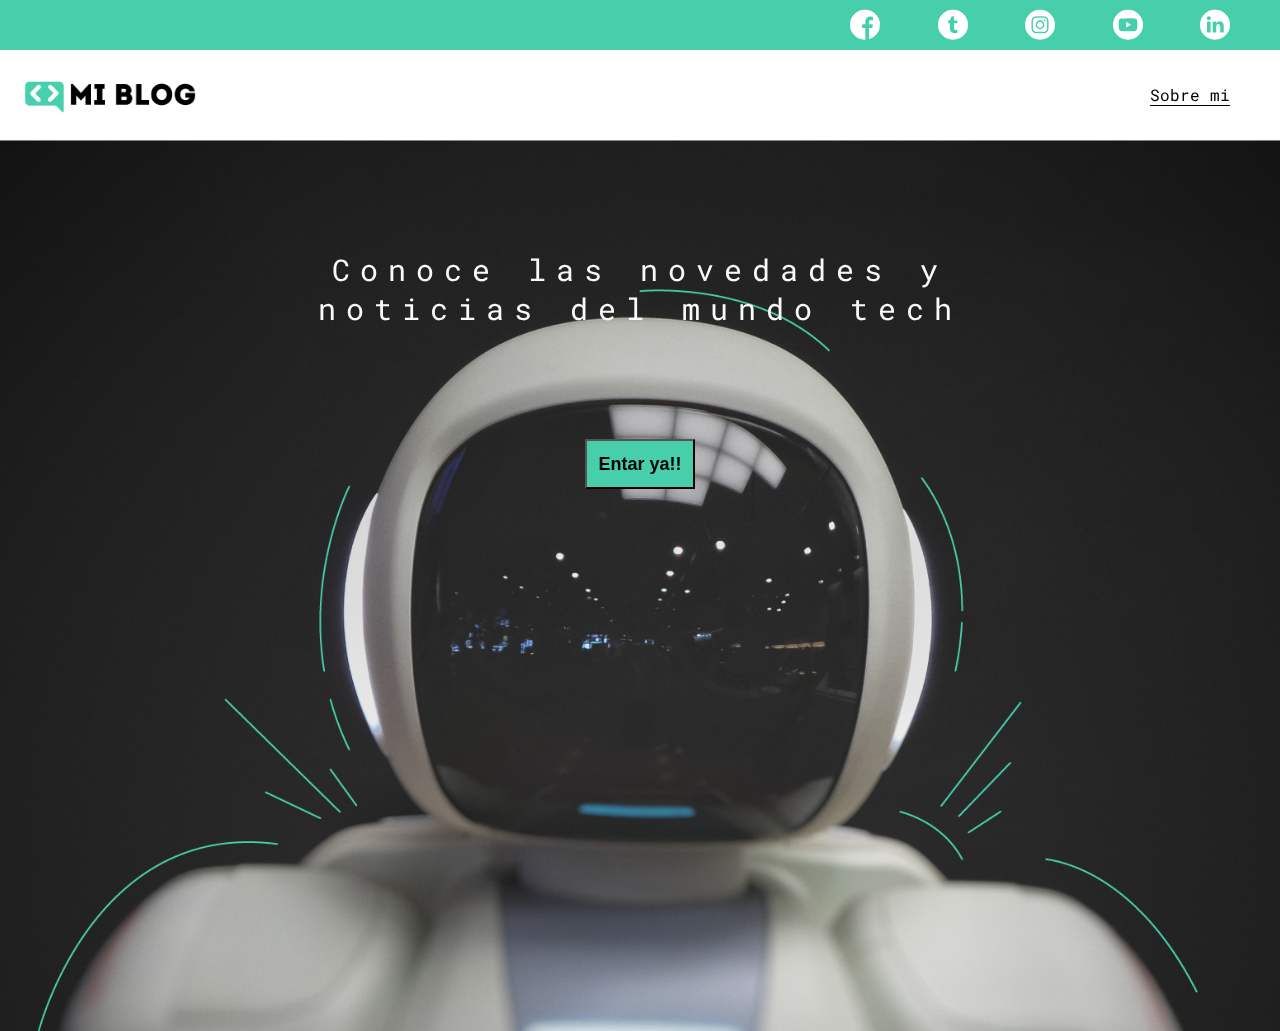
<file: index.html>
<!DOCTYPE html>
<html lang="en">
  <head>
    <meta charset="UTF-8" />
    <meta http-equiv="X-UA-Compatible" content="IE=edge" />
    <meta name="viewport" content="width=device-width, initial-scale=1.0" />
    <title>My Blog</title>
    <link rel="stylesheet" href="./css/main.css" />
    <link rel="stylesheet" href="css/font/flaticon.css">
    <link rel="stylesheet" href="css/media-queries.css">
  </head>

  <body class="home-body">
    <header>
      <section class="header-icons-container">
          <div class="icons">
            <a href="/"><span class="flaticon-001-facebook"></span></a>
            <a href="/"><span class="flaticon-002-twitter"></span></a>
            <a href="/"><span class="flaticon-011-instagram"></span></a>
            <a href="/"><span class="flaticon-008-youtube"></span></a>
            <a href="/"><span class="flaticon-010-linkedin"></span></a>
          </div>
      </section>
      <nav>
        <section class="nav-logo-container">
            <a href="/"><img src="assets/img/Logo-negro.png" alt="Logo de mi blog"></a>
        </section>

        <section class="profile-link">
            <a href="perfil.html">Sobre mi</a>
        </section>
      </nav>
    </header>

    <main class="home-main">
        <section>
            <p class="home-main-text">
              Conoce las novedades y noticias del mundo tech
            </p>
            <button class="home-main-buttom">
                <a href="blogs.html">Entar ya!!</a>
            </button>
        </section>
    </main>
  </body>
</html>
</file>
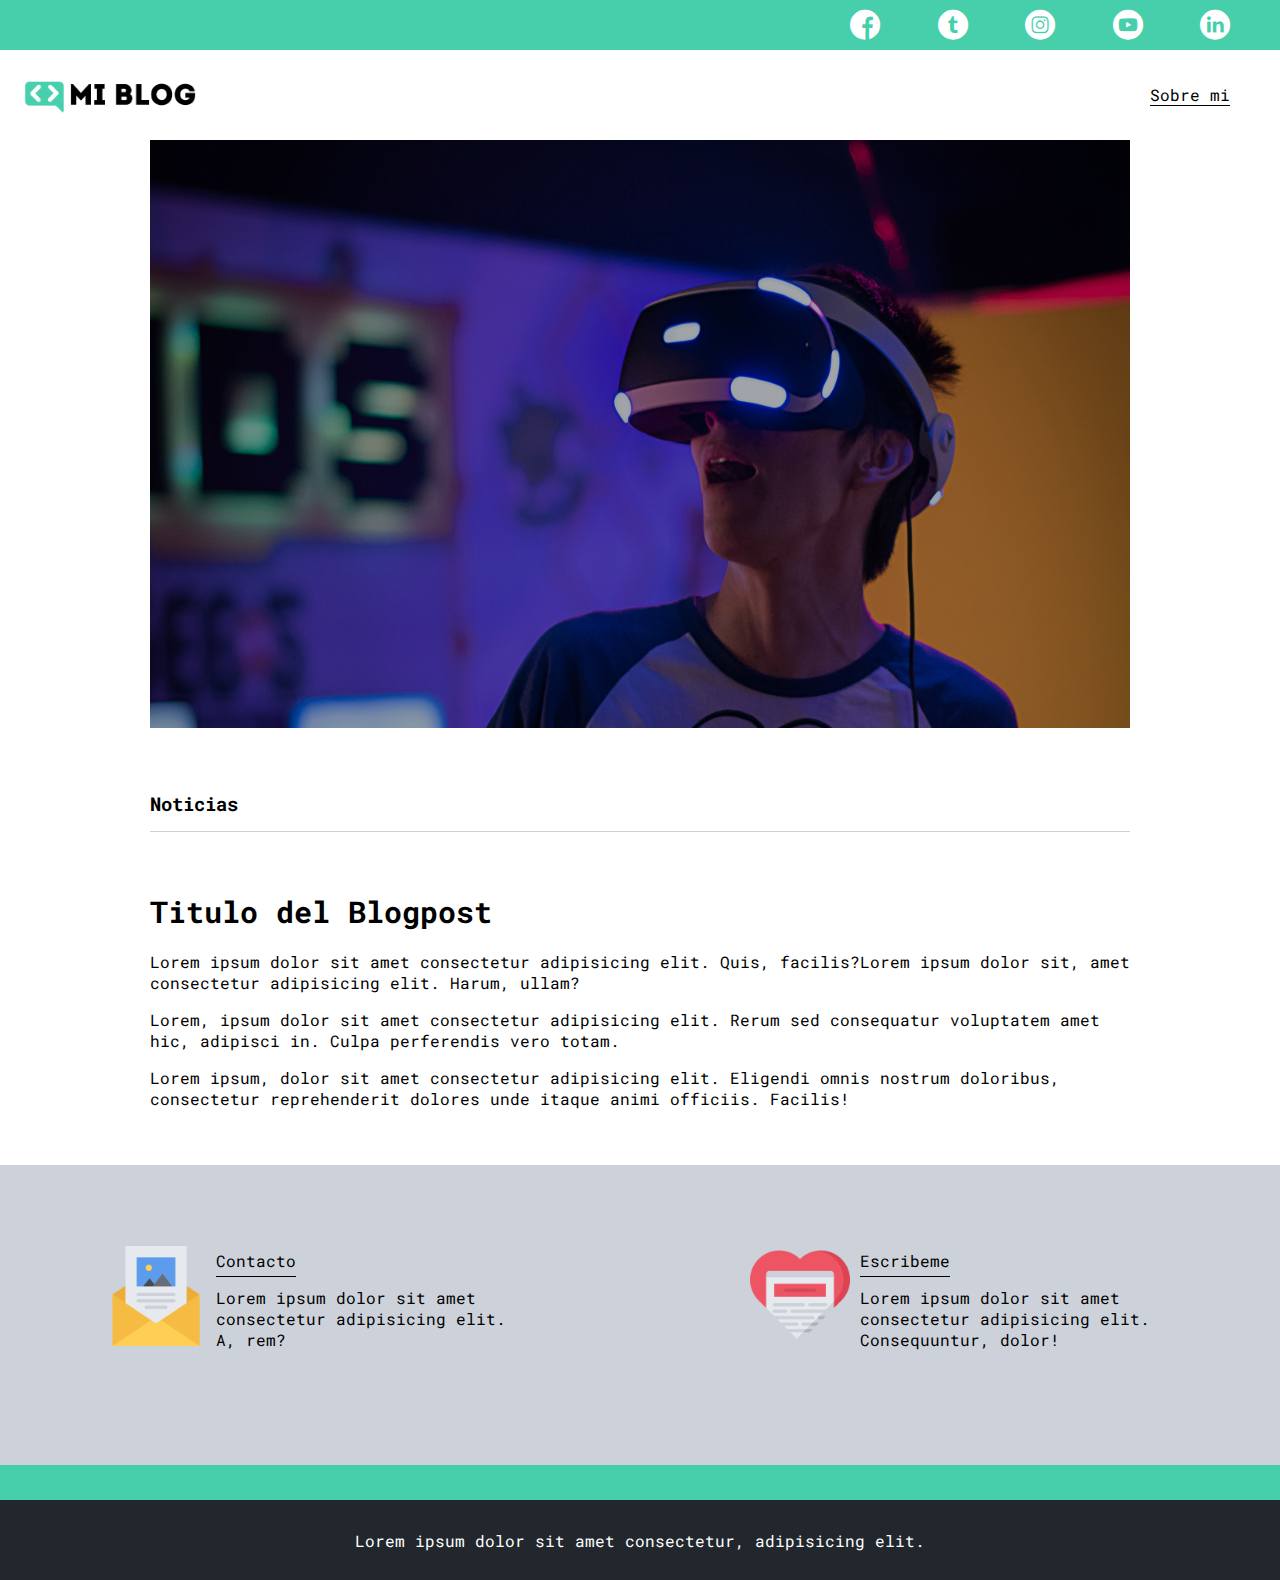
<file: blog.html>
<!DOCTYPE html>
<html lang="en">

<head>
    <meta charset="UTF-8" />
    <meta http-equiv="X-UA-Compatible" content="IE=edge" />
    <meta name="viewport" content="width=device-width, initial-scale=1.0" />
    <title>My Blog</title>
    <link rel="stylesheet" href="./css/main.css" />
    <link rel="stylesheet" href="css/font/flaticon.css">
    <link rel="stylesheet" href="css/media-queries.css">
</head>

<body>
    <header>
        <section class="header-icons-container">
            <div class="icons">
                <a href="/"><span class="flaticon-001-facebook"></span></a>
                <a href="/"><span class="flaticon-002-twitter"></span></a>
                <a href="/"><span class="flaticon-011-instagram"></span></a>
                <a href="/"><span class="flaticon-008-youtube"></span></a>
                <a href="/"><span class="flaticon-010-linkedin"></span></a>
            </div>
        </section>
        <nav>
            <section class="nav-logo-container">
                <a href="/"><img src="assets/img/Logo-negro.png" alt="Logo de mi blog"></a>
            </section>

            <section class="profile-link">
                <a href="perfil.html">Sobre mi</a>
            </section>
        </nav>
    </header>

    <main>
<section class="grid-container blogs-post-img-container">
    <img src="assets/img/post-1.png" alt="">
</section>
<section class="blogs-post-main-container">
    <div class="grid-container">
        <h3>Noticias</h3>
        <article>
            <h1>Titulo del Blogpost</h1>
            <p>Lorem ipsum dolor sit amet consectetur adipisicing elit. Quis, facilis?Lorem ipsum dolor sit, amet consectetur adipisicing elit. Harum, ullam?</p>
            <p>Lorem, ipsum dolor sit amet consectetur adipisicing elit. Rerum sed consequatur voluptatem amet hic, adipisci in. Culpa perferendis vero totam.</p>
            <p>Lorem ipsum, dolor sit amet consectetur adipisicing elit. Eligendi omnis nostrum doloribus, consectetur reprehenderit dolores unde itaque animi officiis. Facilis!</p>
        </article>
    </div>
</section>
<section class="contact-main-container">
    <div>
        <img src="assets/img/013-newsletter.png" alt="Imagen">
        <div class="contact-left">
            <a href="">Contacto</a>
            <p>Lorem ipsum dolor sit amet consectetur adipisicing elit. A, rem?</p>
        </div>
    </div>
    <div>
        <img src="assets/img/006-like.png" alt="Imagen">
        <div class="contact-right">
            <a href="">Escribeme</a>
            <p>Lorem ipsum dolor sit amet consectetur adipisicing elit. Consequuntur, dolor!</p>
        </div>
    </div>
</section>
    </main>

    <footer>
        <p>Lorem ipsum dolor sit amet consectetur, adipisicing elit.</p>
    </footer>
</body>
</html>
</file>
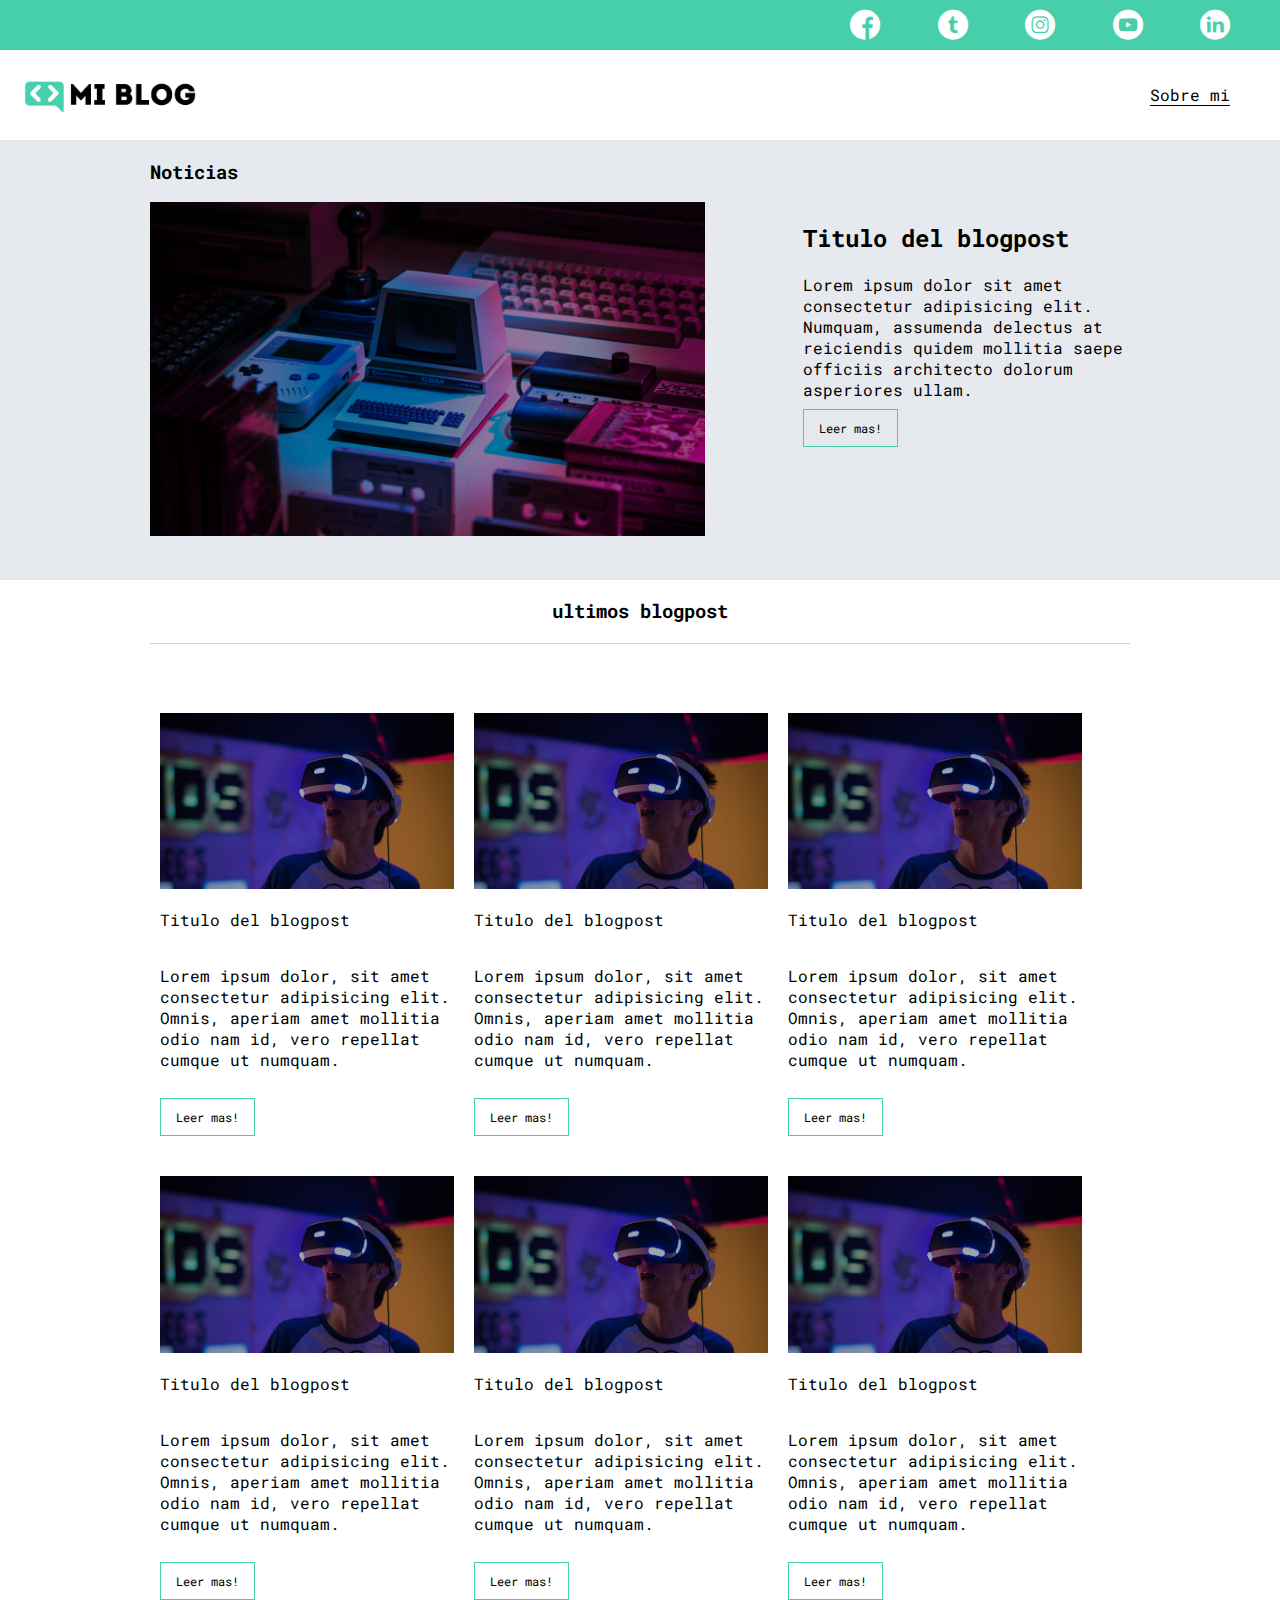
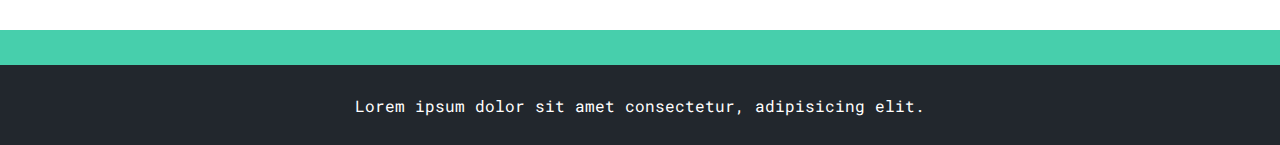
<file: blogs.html>
<!DOCTYPE html>
<html lang="en">

<head>
    <meta charset="UTF-8" />
    <meta http-equiv="X-UA-Compatible" content="IE=edge" />
    <meta name="viewport" content="width=device-width, initial-scale=1.0" />
    <title>My Blog</title>
    <link rel="stylesheet" href="./css/main.css" />
    <link rel="stylesheet" href="css/font/flaticon.css">
    <link rel="stylesheet" href="css/media-queries.css">
</head>

<body>
    <header>
        <section class="header-icons-container">
            <div class="icons">
                <a href="/"><span class="flaticon-001-facebook"></span></a>
                <a href="/"><span class="flaticon-002-twitter"></span></a>
                <a href="/"><span class="flaticon-011-instagram"></span></a>
                <a href="/"><span class="flaticon-008-youtube"></span></a>
                <a href="/"><span class="flaticon-010-linkedin"></span></a>
            </div>
        </section>
        <nav>
            <section class="nav-logo-container">
                <a href="/"><img src="assets/img/Logo-negro.png" alt="Logo de mi blog"></a>
            </section>

            <section class="profile-link">
                <a href="perfil.html">Sobre mi</a>
            </section>
        </nav>
    </header>
    <main class="blogs-main">
        <section class="blogs-new-container">
            <div class="grid-container blogs-main-new">
                <h3>Noticias</h3>
                <div class="blogs-new-img-container">
                    <img src="assets/img/main-news-img.png" alt="">
                </div>
                <div class="blogs-news-info-container">
                    <h2>Titulo del blogpost</h2>
                    <p>Lorem ipsum dolor sit amet consectetur adipisicing elit. Numquam, assumenda delectus at
                        reiciendis quidem mollitia saepe officiis architecto dolorum asperiores ullam.</p>
                    <a href="/" class="blogs-button">Leer mas!</a>
                </div>
            </div> 
        </section>
        <section class="blogs-posts-container">
            <div class="grid-container">
                <h3>ultimos blogpost</h3>
                <article class="post-container">
                    <img src="assets/img/post-1.png" alt="">
                    <p>Titulo del blogpost</p>
                    <p>Lorem ipsum dolor, sit amet consectetur adipisicing elit. Omnis, aperiam amet mollitia odio nam
                        id, vero repellat cumque ut numquam.</p>
                    <a href="blog.html" class="blogs-button">
                        Leer mas!
                    </a>
                </article>
                <article class="post-container">
                    <img src="assets/img/post-1.png" alt="">
                    <p>Titulo del blogpost</p>
                    <p>Lorem ipsum dolor, sit amet consectetur adipisicing elit. Omnis, aperiam amet mollitia odio nam
                        id, vero repellat cumque ut numquam.</p>
                    <a href="blog.html" class="blogs-button">
                        Leer mas!
                    </a>
                </article>
                <article class="post-container">
                    <img src="assets/img/post-1.png" alt="">
                    <p>Titulo del blogpost</p>
                    <p>Lorem ipsum dolor, sit amet consectetur adipisicing elit. Omnis, aperiam amet mollitia odio nam
                        id, vero repellat cumque ut numquam.</p>
                    <a href="blog.html" class="blogs-button">
                        Leer mas!
                    </a>
                </article>
                <article class="post-container">
                    <img src="assets/img/post-1.png" alt="">
                    <p>Titulo del blogpost</p>
                    <p>Lorem ipsum dolor, sit amet consectetur adipisicing elit. Omnis, aperiam amet mollitia odio nam
                        id, vero repellat cumque ut numquam.</p>
                    <a href="blog.html" class="blogs-button">
                        Leer mas!
                    </a>
                </article>
                <article class="post-container">
                    <img src="assets/img/post-1.png" alt="">
                    <p>Titulo del blogpost</p>
                    <p>Lorem ipsum dolor, sit amet consectetur adipisicing elit. Omnis, aperiam amet mollitia odio nam
                        id, vero repellat cumque ut numquam.</p>
                    <a href="blog.html" class="blogs-button">
                        Leer mas!
                    </a>
                </article>
                <article class="post-container">
                    <img src="assets/img/post-1.png" alt="">
                    <p>Titulo del blogpost</p>
                    <p>Lorem ipsum dolor, sit amet consectetur adipisicing elit. Omnis, aperiam amet mollitia odio nam
                        id, vero repellat cumque ut numquam.</p>
                    <a href="blog.html" class="blogs-button">
                        Leer mas!
                    </a>
                </article>
            </div>
        </section>
    </main>
    <footer>
        <p>Lorem ipsum dolor sit amet consectetur, adipisicing elit.</p>
    </footer>
</body>
</html>
</file>
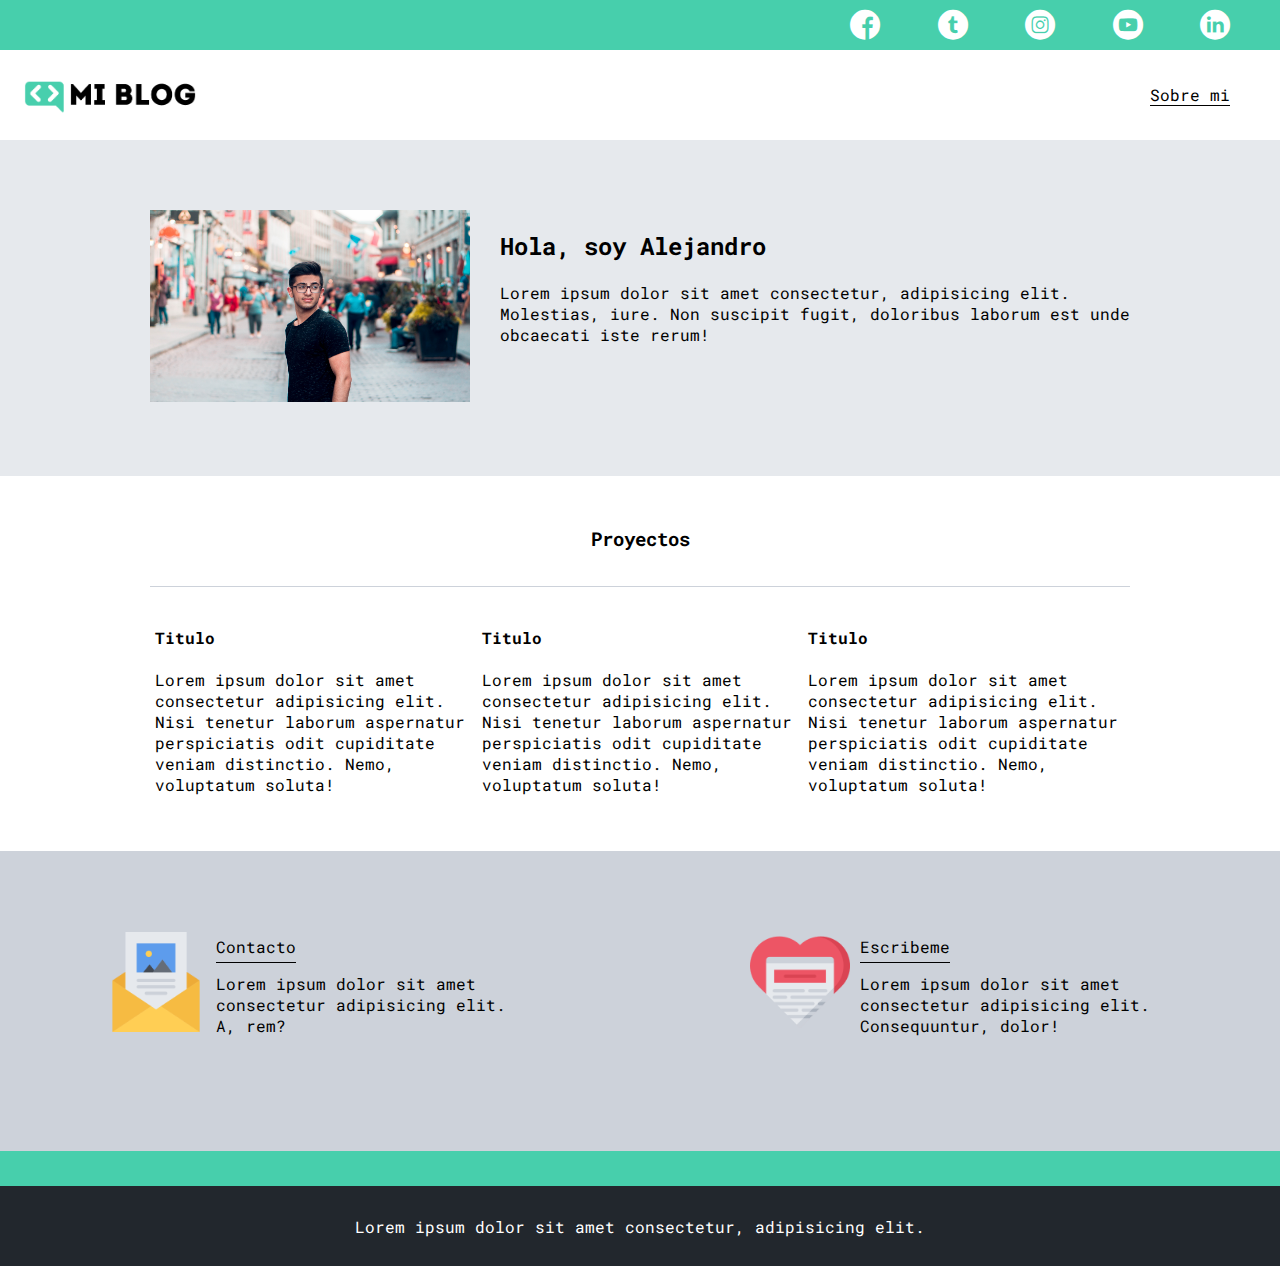
<file: perfil.html>
<!DOCTYPE html>
<html lang="en">

<head>
    <meta charset="UTF-8" />
    <meta http-equiv="X-UA-Compatible" content="IE=edge" />
    <meta name="viewport" content="width=device-width, initial-scale=1.0" />
    <title>My Blog</title>
    <link rel="stylesheet" href="css/main.css" />
    <link rel="stylesheet" href="css/font/flaticon.css">
    <link rel="stylesheet" href="css/media-queries.css">
</head>

<body>
    <header>
        <section class="header-icons-container">
            <div class="icons">
                <a href="/"><span class="flaticon-001-facebook"></span></a>
                <a href="/"><span class="flaticon-002-twitter"></span></a>
                <a href="/"><span class="flaticon-011-instagram"></span></a>
                <a href="/"><span class="flaticon-008-youtube"></span></a>
                <a href="/"><span class="flaticon-010-linkedin"></span></a>
            </div>
        </section>
        <nav>
            <section class="nav-logo-container">
                <a href="/"><img src="assets/img/Logo-negro.png" alt="Logo de mi blog"></a>
            </section>

            <section class="profile-link">
                <a href="perfil.html">Sobre mi</a>
            </section>
        </nav>
    </header>

    <main>
        <section class="profile-main-container">
            <div class="grid-container profile-container">
                <div>
                    <img src="assets/img/profile-pic.jpg" alt="">
                </div>
                <div>
                    <h2>Hola, soy Alejandro</h2>
                    <p>Lorem ipsum dolor sit amet consectetur, adipisicing elit. Molestias, iure. Non suscipit fugit, doloribus laborum est unde obcaecati iste rerum!</p>
                </div>
            </div>
        </section>
        <section class="profile-main-proyects">
            <div class="grid-container">
                <h3>Proyectos</h3>
                <div class="proyects-main-container">
                    <article class="proyect-container">
                        <h4>Titulo</h4>
                        <p>Lorem ipsum dolor sit amet consectetur adipisicing elit. Nisi tenetur laborum aspernatur perspiciatis odit cupiditate veniam distinctio. Nemo, voluptatum soluta!</p>
                    </article>
                    <article class="proyect-container">
                        <h4>Titulo</h4>
                        <p>Lorem ipsum dolor sit amet consectetur adipisicing elit. Nisi tenetur laborum aspernatur perspiciatis odit cupiditate veniam distinctio. Nemo, voluptatum soluta!</p>
                    </article>
                    <article class="proyect-container">
                        <h4>Titulo</h4>
                        <p>Lorem ipsum dolor sit amet consectetur adipisicing elit. Nisi tenetur laborum aspernatur perspiciatis odit cupiditate veniam distinctio. Nemo, voluptatum soluta!</p>
                    </article>
                </div>
            </div>
        </section>

    <section class="contact-main-container">
        <div>
            <img src="assets/img/013-newsletter.png" alt="Imagen">
            <div class="contact-left">
                <a href="">Contacto</a>
                <p>Lorem ipsum dolor sit amet consectetur adipisicing elit. A, rem?</p>
            </div>
        </div>
        <div>
            <img src="assets/img/006-like.png" alt="Imagen">
            <div class="contact-right">
                <a href="">Escribeme</a>
                <p>Lorem ipsum dolor sit amet consectetur adipisicing elit. Consequuntur, dolor!</p>
            </div>
        </div>
    </section>
    </main>

    <footer>
        <p>Lorem ipsum dolor sit amet consectetur, adipisicing elit.</p>
    </footer>
</body>

</html>
</file>
<file: css/main.css>
@import url('https://fonts.googleapis.com/css2?family=Roboto+Mono:wght@400;500;700&family=Roboto+Slab:wght@400;700&family=Roboto:wght@400;500;700;900&display=swap');

body {
    font-family: 'Roboto mono', monospace;
    margin: 0;
    padding: 0;
}  
html {
    min-width: 400px;
}

a {
    text-decoration: none;
    display: inline;
    color: black;
}
.home-body { 
    position: fixed;
    top: 0;
    bottom: 0;
    left: 0;
    right: 0;
}
.grid-container {
    max-width: 980px;
    margin: auto;
}
header {
    display: grid;
    grid-template-rows: 1fr 1fr;
    width: 100%;
    height: 140px;
}
header .header-icons-container {
    display: grid;
    width: 100%;
    height: 50px;
    background-color: #47cfac;
}
header .header-icons-container .icons {
    width: 400px;
    height: auto;
    display: flex;
    justify-items: flex-end;
    align-items: center;
    justify-content: space-between;
    justify-self: end;
    margin-right: 50px;

}

header .icons span {
    color: white;
}
nav {
    display: grid;
    grid-template-columns: 1fr 1fr;
    height: 90px;
}
.nav .nav-logo-container {
    margin-left: 50px;

}
nav .nav-logo-container img {
    width: 220px;
    margin-top: 10px;
}
nav .profile-link {
    display: flex;
    align-items: center;
    justify-content: flex-end;
    margin-right: 50px;
}
nav .profile-link a {
    color: black;
    border-bottom: 1px solid #000000;
}
.home-main {
    
    display: grid;
    grid-template-columns:  1fr 4fr 1fr;
    height: 99vh;
    background-image: url("../assets/img/Cover.png");
    background-size: cover;
    background-repeat: no-repeat;
    background-position: center;
}
.home-main section {
    display: grid;
    grid-column: 2;
    justify-items: center;
    height: 350px;
    margin-top: 80px;
}
.home-main-text {
    font-family: 'Roboto mono', monospace;
    font-size: 30px;
    font-weight: 700px;
    letter-spacing: 10px;
    color: rgb(253, 249, 249);
    text-align: center;
}
.home-main-buttom {
    display: grid;
    width: 110px;
    height: 50px;
    background-color: #47cfac;
    align-items: center;
}
.home-main-buttom a {
    font-weight: 700;
    font-size: 18px;
}
.blogs-main{
    display: grid;
}
.blogs-main .blogs-new-container {
    background-color: #e6e9ed;
    padding: 0 50px 40px;
}
.blogs-main-new {
    display: grid;
    grid-template-columns: 2fr 1fr;
    grid-template-rows: 2fr;

}
.blogs-new-img-container {
    grid-column: 1;
    justify-items: center;
}
.blogs-new-img-container img {
    width: 85%;
}
.blogs-new-info-container {
    grid-column: 2;
}
.blogs-new-info-container p {
    margin-bottom: 35px;
}
.blogs-posts-container {
    padding: 0 50px 40px;
}
.blogs-posts-container h3 {
    border-bottom: 1px solid #cdd2da;
    padding-bottom: 20px;
    text-align: center;
}
.blogs-button {
    border: 1px solid #47cfac;
    padding: 10px 15px;
    font-size: 12px;

}
.blogs-posts-container .post-container {
    display: inline-block;
    padding-left: 10px;
    max-width: 30%;
    margin-top: 50px;
}
.blogs-posts-container .post-container p {
    margin-bottom: 35px;
}
.blogs-posts-container .post-container img {
    width: 100%;
}
footer {
    width: 100%;
    height: 80px;
    text-align: center;
    background-color: #22272d;
    border-top: 35px solid #47cfac;
}
footer p {
    color: white;
    margin-top: 30px;
}
.blogs-post-img-container {
    padding: 0 50px 40px;
}
.blogs-post-img-container img {
    width: 100%;
}
.blogs-post-main-container {
    padding: 0 50px 40px;
}
.blogs-post-main-container h3 {
    padding-bottom: 15px;
    margin-bottom: 60px;
    border-bottom: 1px solid #cdd2da;
}
.blogs-post-main-container article h1 {
    font-size: 30px;
}
.contact-main-container {
    width: 100%;
    min-height: 250px;
    background-color: #cdd2da;
    text-align: center;
    padding-bottom: 50px;
}
.contact-main-container div {
    display: inline-block;
    width: 49.5%;
    height: 100%;
}
.contact-main-container div a {
    border-bottom: 1px solid black;
    padding-bottom: 5px;
}
.contact-main-container .contact-left, .contact-right {
    text-align: initial;
    margin-top: 85px;
}
.contact-main-container img {
    width: 100px;
}
/* MAIN */
.profile-main-container {
    padding: 70px 40px;
    margin-bottom: 50px;
    background-color: #e6e9ed;
}
.profile-main-container img {
    width: 320px;
    margin-right: 30px;
}
.profile-main-container .profile-container {
    display: flex;
}
.profile-main-proyects {
    padding: 0 50px 40px;
}
.profile-main-proyects h3 {
    border-bottom: 1px solid #cdd2da;
    padding-bottom: 35px;
    text-align: center;


}
.proyects-main-container {
    display: grid;
    grid-template-columns: 1fr 1fr 1fr;
}
.proyect-container {
    padding: 0 5px;
}
</file>
<file: css/font/flaticon.css>
/*
  	Flaticon icon font: Flaticon
  	Creation date: 20/12/2018 09:27
  	*/

      @font-face {
        font-family: "Flaticon";
        src: url("./Flaticon.eot");
        src: url("./Flaticon.eot?#iefix") format("embedded-opentype"),
             url("./Flaticon.woff") format("woff"),
             url("./Flaticon.ttf") format("truetype"),
             url("./Flaticon.svg#Flaticon") format("svg");
        font-weight: normal;
        font-style: normal;
      }
      
      @media screen and (-webkit-min-device-pixel-ratio:0) {
        @font-face {
          font-family: "Flaticon";
          src: url("./Flaticon.svg#Flaticon") format("svg");
        }
      }
      
      [class^="flaticon-"]:before, [class*=" flaticon-"]:before,
      [class^="flaticon-"]:after, [class*=" flaticon-"]:after {   
        font-family: Flaticon;
              font-size: 30px;
      font-style: normal;
      margin-left: 20px;
      }
      
      .flaticon-001-facebook:before { content: "\f100"; }
      .flaticon-002-twitter:before { content: "\f101"; }
      .flaticon-003-whatsapp:before { content: "\f102"; }
      .flaticon-004-groupme:before { content: "\f103"; }
      .flaticon-005-kik:before { content: "\f104"; }
      .flaticon-006-skype:before { content: "\f105"; }
      .flaticon-007-periscope:before { content: "\f106"; }
      .flaticon-008-youtube:before { content: "\f107"; }
      .flaticon-009-itunes:before { content: "\f108"; }
      .flaticon-010-linkedin:before { content: "\f109"; }
      .flaticon-011-instagram:before { content: "\f10a"; }
      .flaticon-012-messenger:before { content: "\f10b"; }
      .flaticon-013-twitter-1:before { content: "\f10c"; }
      .flaticon-014-snapchat:before { content: "\f10d"; }
      .flaticon-015-reddit:before { content: "\f10e"; }
</file>
<file: css/media-queries.css>
@media (max-width: 900px) {
    .blogs-main-new {
        grid-template-columns: 1fr;
        grid-template-rows: 3fr;
    }

    .blogs-new-img-container {
        justify-content: center;
        grid-row: 2;

        display: flex;
    }

    .blogs-new-info-container {
        grid-column: 1;
        grid-row: 3;

        display: flex;
    }

    .blogs-posts-container .post-container {
        max-width: 45%;
    }

    .proyects-main-container {
        grid-template-columns: 1fr 1fr;
        grid-template-rows: 2fr;
    }

    .profile-main-container .profile-container {
        display: block;
    }
}

@media (max-width: 600px) {
    .blogs-posts-container .post-container {
        max-width: 95%;
    }
}
@media (max-width: 418px) {
    header .header-icons-container .icons {
        width: 300px;
    }
    /* .profile-main-proyects {
        
    } */
}
</file>
